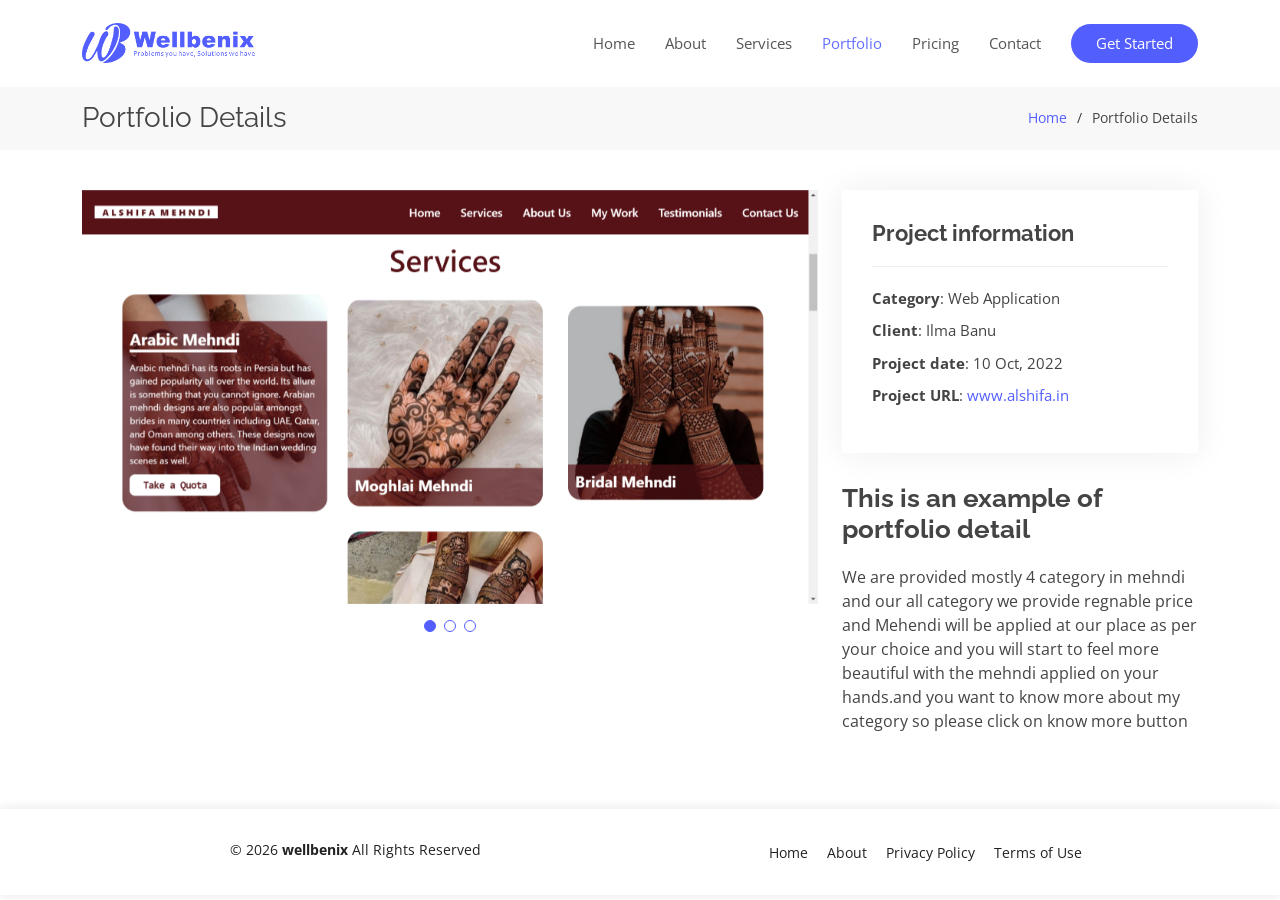
<file: alshifa-details.html>
<!DOCTYPE html>
<html lang="en">

<head>
  <meta charset="utf-8">
  <meta content="width=device-width, initial-scale=1.0" name="viewport">

  <title>Wellbenix custom web development & digital marketing agency</title>
  <meta content="" name="description">
  <meta content="" name="keywords">

  <!-- Favicons -->
  <link href="assets/img/favicon.jpg" rel="icon">
  <link href="assets/img/apple-touch-icon.png" rel="apple-touch-icon">

  <!-- Google Fonts -->
  <link href="https://fonts.googleapis.com/css?family=Open+Sans:300,300i,400,400i,600,600i,700,700i|Raleway:300,300i,400,400i,500,500i,600,600i,700,700i|Poppins:300,300i,400,400i,500,500i,600,600i,700,700i" rel="stylesheet">

  <!-- Vendor CSS Files -->
  <link href="assets/vendor/aos/aos.css" rel="stylesheet">
  <link href="assets/vendor/bootstrap/css/bootstrap.min.css" rel="stylesheet">
  <link href="assets/vendor/bootstrap-icons/bootstrap-icons.css" rel="stylesheet">
  <link href="assets/vendor/boxicons/css/boxicons.min.css" rel="stylesheet">
  <link href="assets/vendor/glightbox/css/glightbox.min.css" rel="stylesheet">
  <link href="assets/vendor/remixicon/remixicon.css" rel="stylesheet">
  <link href="assets/vendor/swiper/swiper-bundle.min.css" rel="stylesheet">

  <!-- Main CSS File -->
  <link href="assets/css/style.css" rel="stylesheet">

</head>

<body>

  <!-- ======= Header ======= -->
  <header id="header" class="fixed-top d-flex align-items-center">
    <div class="container d-flex align-items-center justify-content-between">

      <div class="logo">
        <a href="index.html"><img src="./assets/img/wellbenix-logo.png" alt="" class="img-fluid"></a>
      </div>

      <nav id="navbar" class="navbar">
        <ul>
          <li><a class="nav-link scrollto " href="index.html">Home</a></li>
          <li><a class="nav-link scrollto" href="index.html">About</a></li>
          <li><a class="nav-link scrollto" href="index.html">Services</a></li>
          <li><a class="nav-link scrollto active" href="index.html">Portfolio</a></li>
          <li><a class="nav-link scrollto" href="index.html">Pricing</a></li>
          <li><a class="nav-link scrollto" href="index.html">Contact</a></li>
          <li><a class="getstarted scrollto" href="index.html">Get Started</a></li>
        </ul>
        <i class="bi bi-list mobile-nav-toggle"></i>
      </nav><!-- .navbar -->

    </div>
  </header><!-- End Header -->

  <main id="main">

    <!-- ======= Breadcrumbs ======= -->
    <section id="breadcrumbs" class="breadcrumbs">
      <div class="container">

        <div class="d-flex justify-content-between align-items-center">
          <h2>Portfolio Details</h2>
          <ol>
            <li><a href="index.html">Home</a></li>
            <li>Portfolio Details</li>
          </ol>
        </div>

      </div>
    </section><!-- End Breadcrumbs -->

    <!-- ======= Portfolio Details Section ======= -->
    <section id="portfolio-details" class="portfolio-details">
      <div class="container">

        <div class="row gy-4">

          <div class="col-lg-8">
            <div class="portfolio-details-slider swiper">
              <div class="swiper-wrapper align-items-center">

                <div class="swiper-slide">
                  <img src="assets/img/portfolio/Screenshot (18).png" alt="">
                </div>

                <div class="swiper-slide">
                  <img src="assets/img/portfolio/Screenshot (21).png" alt="">
                </div>

                <div class="swiper-slide">
                  <img src="assets/img/portfolio/Screenshot (20).png" alt="">
                </div>

              </div>
              <div class="swiper-pagination"></div>
            </div>
          </div>

          <div class="col-lg-4">
            <div class="portfolio-info">
              <h3>Project information</h3>
              <ul>
                <li><strong>Category</strong>: Web Application</li>
                <li><strong>Client</strong>: Ilma Banu</li>
                <li><strong>Project date</strong>: 10 Oct, 2022</li>
                <li><strong>Project URL</strong>: <a href="https://zesty-mousse-c1d609.netlify.app/" target="_blank">www.alshifa.in</a></li>
              </ul>
            </div>
            <div class="portfolio-description">
              <h2>This is an example of portfolio detail</h2>
              <p>
                We are provided mostly 4 category in mehndi and our all category we provide regnable price and Mehendi will be applied at our place as per your choice and you will start to feel more beautiful with the mehndi applied on your hands.and you want to know more about my category so please click on know more button
              </p>
            </div>
          </div>

        </div>

      </div>
    </section><!-- End Portfolio Details Section -->

  </main><!-- End #main -->

  <!-- ======= Footer ======= -->
  <footer id="footer">
    <div class="container">
      <div class="row d-flex align-items-center">
        <div class="col-lg-6 text-lg-left text-center">
          <div class="copyright">
            &copy; 
            <script>
              var CurrentYear = new Date().getFullYear()
              document.write(CurrentYear)
            </script> 
            <strong>wellbenix</strong> All Rights Reserved
          </div>
          <div class="credits">
            <!-- All the links in the footer should remain intact. -->
            <!-- You can delete the links only if you purchased the pro version. -->
            <!-- Licensing information: https://bootstrapmade.com/license/ -->
            <!-- Purchase the pro version with working PHP/AJAX contact form: https://bootstrapmade.com/vesperr-free-bootstrap-template/ -->
            <!-- Designed by <a href="https://bootstrapmade.com/">BootstrapMade</a> -->
          </div>
        </div>
        <div class="col-lg-6">
          <nav class="footer-links text-lg-right text-center pt-2 pt-lg-0">
            <a href="#intro" class="scrollto">Home</a>
            <a href="#about" class="scrollto">About</a>
            <a href="#">Privacy Policy</a>
            <a href="#">Terms of Use</a>
          </nav>
        </div>
      </div>
    </div>
  </footer><!-- End Footer -->

  <a href="#" class="back-to-top d-flex align-items-center justify-content-center"><i class="bi bi-arrow-up-short"></i></a>

  <!-- Vendor JS Files -->
  <script src="assets/vendor/purecounter/purecounter_vanilla.js"></script>
  <script src="assets/vendor/aos/aos.js"></script>
  <script src="assets/vendor/bootstrap/js/bootstrap.bundle.min.js"></script>
  <script src="assets/vendor/glightbox/js/glightbox.min.js"></script>
  <script src="assets/vendor/isotope-layout/isotope.pkgd.min.js"></script>
  <script src="assets/vendor/swiper/swiper-bundle.min.js"></script>
  <script src="assets/vendor/php-email-form/validate.js"></script>

  <!-- Template Main JS File -->
  <script src="assets/js/main.js"></script>

</body>

</html>
</file>
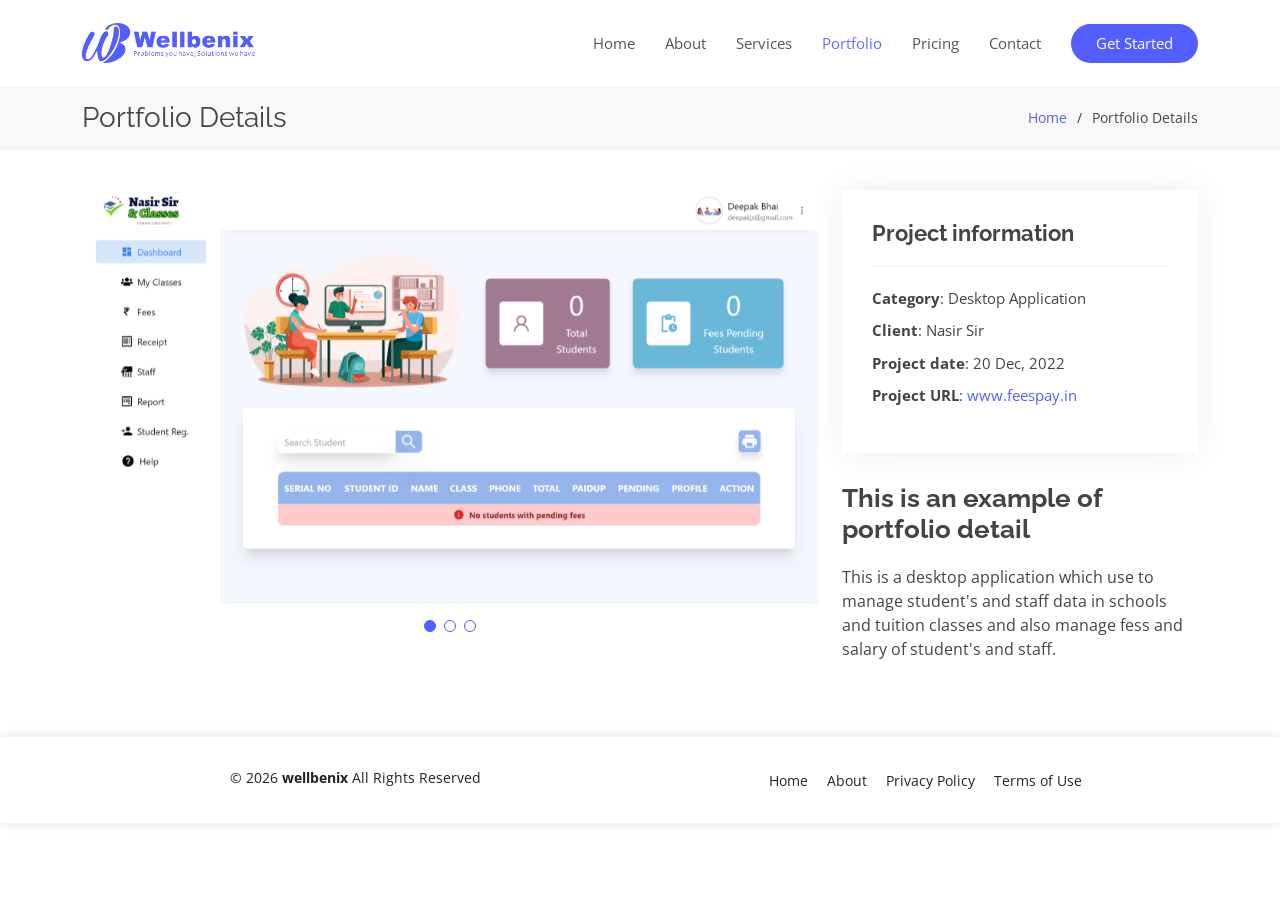
<file: feespay-details.html>
<!DOCTYPE html>
<html lang="en">

<head>
  <meta charset="utf-8">
  <meta content="width=device-width, initial-scale=1.0" name="viewport">

  <title>Wellbenix custom web development & digital marketing agency</title>
  <meta content="" name="description">
  <meta content="" name="keywords">

  <!-- Favicons -->
  <link href="assets/img/favicon.jpg" rel="icon">
  <link href="assets/img/apple-touch-icon.png" rel="apple-touch-icon">

  <!-- Google Fonts -->
  <link href="https://fonts.googleapis.com/css?family=Open+Sans:300,300i,400,400i,600,600i,700,700i|Raleway:300,300i,400,400i,500,500i,600,600i,700,700i|Poppins:300,300i,400,400i,500,500i,600,600i,700,700i" rel="stylesheet">

  <!-- Vendor CSS Files -->
  <link href="assets/vendor/aos/aos.css" rel="stylesheet">
  <link href="assets/vendor/bootstrap/css/bootstrap.min.css" rel="stylesheet">
  <link href="assets/vendor/bootstrap-icons/bootstrap-icons.css" rel="stylesheet">
  <link href="assets/vendor/boxicons/css/boxicons.min.css" rel="stylesheet">
  <link href="assets/vendor/glightbox/css/glightbox.min.css" rel="stylesheet">
  <link href="assets/vendor/remixicon/remixicon.css" rel="stylesheet">
  <link href="assets/vendor/swiper/swiper-bundle.min.css" rel="stylesheet">

  <!-- Main CSS File -->
  <link href="assets/css/style.css" rel="stylesheet">

</head>

<body>

  <!-- ======= Header ======= -->
  <header id="header" class="fixed-top d-flex align-items-center">
    <div class="container d-flex align-items-center justify-content-between">

      <div class="logo">
        <a href="index.html"><img src="./assets/img/wellbenix-logo.png" alt="" class="img-fluid"></a>
      </div>

      <nav id="navbar" class="navbar">
        <ul>
          <li><a class="nav-link scrollto " href="index.html">Home</a></li>
          <li><a class="nav-link scrollto" href="index.html">About</a></li>
          <li><a class="nav-link scrollto" href="index.html">Services</a></li>
          <li><a class="nav-link scrollto active" href="index.html">Portfolio</a></li>
          <li><a class="nav-link scrollto" href="index.html">Pricing</a></li>
          <li><a class="nav-link scrollto" href="index.html">Contact</a></li>
          <li><a class="getstarted scrollto" href="index.html">Get Started</a></li>
        </ul>
        <i class="bi bi-list mobile-nav-toggle"></i>
      </nav><!-- .navbar -->

    </div>
  </header><!-- End Header -->

  <main id="main">

    <!-- ======= Breadcrumbs ======= -->
    <section id="breadcrumbs" class="breadcrumbs">
      <div class="container">

        <div class="d-flex justify-content-between align-items-center">
          <h2>Portfolio Details</h2>
          <ol>
            <li><a href="index.html">Home</a></li>
            <li>Portfolio Details</li>
          </ol>
        </div>

      </div>
    </section><!-- End Breadcrumbs -->

    <!-- ======= Portfolio Details Section ======= -->
    <section id="portfolio-details" class="portfolio-details">
      <div class="container">

        <div class="row gy-4">

          <div class="col-lg-8">
            <div class="portfolio-details-slider swiper">
              <div class="swiper-wrapper align-items-center">

                <div class="swiper-slide">
                  <img src="assets/img/portfolio/Screenshot (27).png" alt="">
                </div>

                <div class="swiper-slide">
                  <img src="assets/img/portfolio/Screenshot (28).png" alt="">
                </div>

                <div class="swiper-slide">
                  <img src="assets/img/portfolio/Screenshot (31).png" alt="">
                </div>

              </div>
              <div class="swiper-pagination"></div>
            </div>
          </div>

          <div class="col-lg-4">
            <div class="portfolio-info">
              <h3>Project information</h3>
              <ul>
                <li><strong>Category</strong>: Desktop Application</li>
                <li><strong>Client</strong>: Nasir Sir</li>
                <li><strong>Project date</strong>: 20 Dec, 2022</li>
                <li><strong>Project URL</strong>: <a href="#" target="_blank">www.feespay.in</a></li>
              </ul>
            </div>
            <div class="portfolio-description">
              <h2>This is an example of portfolio detail</h2>
              <p>
                This is a desktop application which use to manage student's and staff data in schools and tuition classes and also manage fess and salary of student's and staff.  
              </p>
            </div>
          </div>

        </div>

      </div>
    </section><!-- End Portfolio Details Section -->

  </main><!-- End #main -->

  <!-- ======= Footer ======= -->
  <footer id="footer">
    <div class="container">
      <div class="row d-flex align-items-center">
        <div class="col-lg-6 text-lg-left text-center">
          <div class="copyright">
            &copy; 
            <script>
              var CurrentYear = new Date().getFullYear()
              document.write(CurrentYear)
            </script> 
            <strong>wellbenix</strong> All Rights Reserved
          </div>
          <div class="credits">
            <!-- All the links in the footer should remain intact. -->
            <!-- You can delete the links only if you purchased the pro version. -->
            <!-- Licensing information: https://bootstrapmade.com/license/ -->
            <!-- Purchase the pro version with working PHP/AJAX contact form: https://bootstrapmade.com/vesperr-free-bootstrap-template/ -->
            <!-- Designed by <a href="https://bootstrapmade.com/">BootstrapMade</a> -->
          </div>
        </div>
        <div class="col-lg-6">
          <nav class="footer-links text-lg-right text-center pt-2 pt-lg-0">
            <a href="#intro" class="scrollto">Home</a>
            <a href="#about" class="scrollto">About</a>
            <a href="#">Privacy Policy</a>
            <a href="#">Terms of Use</a>
          </nav>
        </div>
      </div>
    </div>
  </footer><!-- End Footer -->

  <a href="#" class="back-to-top d-flex align-items-center justify-content-center"><i class="bi bi-arrow-up-short"></i></a>

  <!-- Vendor JS Files -->
  <script src="assets/vendor/purecounter/purecounter_vanilla.js"></script>
  <script src="assets/vendor/aos/aos.js"></script>
  <script src="assets/vendor/bootstrap/js/bootstrap.bundle.min.js"></script>
  <script src="assets/vendor/glightbox/js/glightbox.min.js"></script>
  <script src="assets/vendor/isotope-layout/isotope.pkgd.min.js"></script>
  <script src="assets/vendor/swiper/swiper-bundle.min.js"></script>
  <script src="assets/vendor/php-email-form/validate.js"></script>

  <!-- Template Main JS File -->
  <script src="assets/js/main.js"></script>

</body>

</html>
</file>
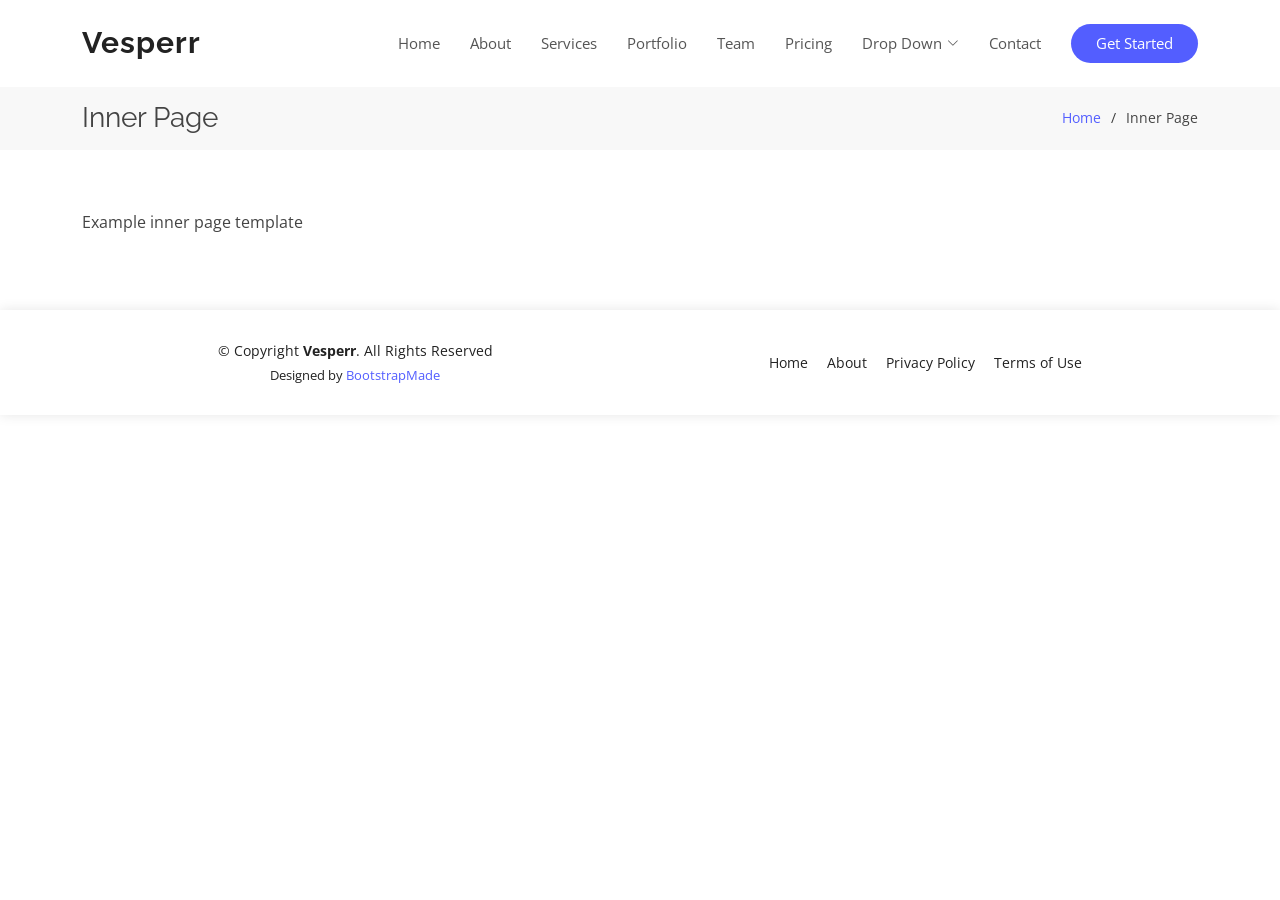
<file: inner-page.html>
<!DOCTYPE html>
<html lang="en">

<head>
  <meta charset="utf-8">
  <meta content="width=device-width, initial-scale=1.0" name="viewport">

  <title>Inner Page - Vesperr Bootstrap Template</title>
  <meta content="" name="description">
  <meta content="" name="keywords">

  <!-- Favicons -->
  <link href="assets/img/favicon.png" rel="icon">
  <link href="assets/img/apple-touch-icon.png" rel="apple-touch-icon">

  <!-- Google Fonts -->
  <link href="https://fonts.googleapis.com/css?family=Open+Sans:300,300i,400,400i,600,600i,700,700i|Raleway:300,300i,400,400i,500,500i,600,600i,700,700i|Poppins:300,300i,400,400i,500,500i,600,600i,700,700i" rel="stylesheet">

  <!-- Vendor CSS Files -->
  <link href="assets/vendor/aos/aos.css" rel="stylesheet">
  <link href="assets/vendor/bootstrap/css/bootstrap.min.css" rel="stylesheet">
  <link href="assets/vendor/bootstrap-icons/bootstrap-icons.css" rel="stylesheet">
  <link href="assets/vendor/boxicons/css/boxicons.min.css" rel="stylesheet">
  <link href="assets/vendor/glightbox/css/glightbox.min.css" rel="stylesheet">
  <link href="assets/vendor/remixicon/remixicon.css" rel="stylesheet">
  <link href="assets/vendor/swiper/swiper-bundle.min.css" rel="stylesheet">

  <!-- Template Main CSS File -->
  <link href="assets/css/style.css" rel="stylesheet">

  <!-- =======================================================
  * Template Name: Vesperr - v4.10.0
  * Template URL: https://bootstrapmade.com/vesperr-free-bootstrap-template/
  * Author: BootstrapMade.com
  * License: https://bootstrapmade.com/license/
  ======================================================== -->
</head>

<body>

  <!-- ======= Header ======= -->
  <header id="header" class="fixed-top d-flex align-items-center">
    <div class="container d-flex align-items-center justify-content-between">

      <div class="logo">
        <h1><a href="index.html">Vesperr</a></h1>
        <!-- Uncomment below if you prefer to use an image logo -->
        <!-- <a href="index.html"><img src="assets/img/logo.png" alt="" class="img-fluid"></a>-->
      </div>

      <nav id="navbar" class="navbar">
        <ul>
          <li><a class="nav-link scrollto " href="#hero">Home</a></li>
          <li><a class="nav-link scrollto" href="#about">About</a></li>
          <li><a class="nav-link scrollto" href="#services">Services</a></li>
          <li><a class="nav-link scrollto " href="#portfolio">Portfolio</a></li>
          <li><a class="nav-link scrollto" href="#team">Team</a></li>
          <li><a class="nav-link scrollto" href="#pricing">Pricing</a></li>
          <li class="dropdown"><a href="#"><span>Drop Down</span> <i class="bi bi-chevron-down"></i></a>
            <ul>
              <li><a href="#">Drop Down 1</a></li>
              <li class="dropdown"><a href="#"><span>Deep Drop Down</span> <i class="bi bi-chevron-right"></i></a>
                <ul>
                  <li><a href="#">Deep Drop Down 1</a></li>
                  <li><a href="#">Deep Drop Down 2</a></li>
                  <li><a href="#">Deep Drop Down 3</a></li>
                  <li><a href="#">Deep Drop Down 4</a></li>
                  <li><a href="#">Deep Drop Down 5</a></li>
                </ul>
              </li>
              <li><a href="#">Drop Down 2</a></li>
              <li><a href="#">Drop Down 3</a></li>
              <li><a href="#">Drop Down 4</a></li>
            </ul>
          </li>
          <li><a class="nav-link scrollto" href="#contact">Contact</a></li>
          <li><a class="getstarted scrollto" href="#about">Get Started</a></li>
        </ul>
        <i class="bi bi-list mobile-nav-toggle"></i>
      </nav><!-- .navbar -->

    </div>
  </header><!-- End Header -->

  <main id="main">

    <!-- ======= Breadcrumbs Section ======= -->
    <section class="breadcrumbs">
      <div class="container">

        <div class="d-flex justify-content-between align-items-center">
          <h2>Inner Page</h2>
          <ol>
            <li><a href="index.html">Home</a></li>
            <li>Inner Page</li>
          </ol>
        </div>

      </div>
    </section><!-- End Breadcrumbs Section -->

    <section class="inner-page">
      <div class="container">
        <p>
          Example inner page template
        </p>
      </div>
    </section>

  </main><!-- End #main -->

  <!-- ======= Footer ======= -->
  <footer id="footer">
    <div class="container">
      <div class="row d-flex align-items-center">
        <div class="col-lg-6 text-lg-left text-center">
          <div class="copyright">
            &copy; Copyright <strong>Vesperr</strong>. All Rights Reserved
          </div>
          <div class="credits">
            <!-- All the links in the footer should remain intact. -->
            <!-- You can delete the links only if you purchased the pro version. -->
            <!-- Licensing information: https://bootstrapmade.com/license/ -->
            <!-- Purchase the pro version with working PHP/AJAX contact form: https://bootstrapmade.com/vesperr-free-bootstrap-template/ -->
            Designed by <a href="https://bootstrapmade.com/">BootstrapMade</a>
          </div>
        </div>
        <div class="col-lg-6">
          <nav class="footer-links text-lg-right text-center pt-2 pt-lg-0">
            <a href="#intro" class="scrollto">Home</a>
            <a href="#about" class="scrollto">About</a>
            <a href="#">Privacy Policy</a>
            <a href="#">Terms of Use</a>
          </nav>
        </div>
      </div>
    </div>
  </footer><!-- End Footer -->

  <a href="#" class="back-to-top d-flex align-items-center justify-content-center"><i class="bi bi-arrow-up-short"></i></a>

  <!-- Vendor JS Files -->
  <script src="assets/vendor/purecounter/purecounter_vanilla.js"></script>
  <script src="assets/vendor/aos/aos.js"></script>
  <script src="assets/vendor/bootstrap/js/bootstrap.bundle.min.js"></script>
  <script src="assets/vendor/glightbox/js/glightbox.min.js"></script>
  <script src="assets/vendor/isotope-layout/isotope.pkgd.min.js"></script>
  <script src="assets/vendor/swiper/swiper-bundle.min.js"></script>
  <script src="assets/vendor/php-email-form/validate.js"></script>

  <!-- Template Main JS File -->
  <script src="assets/js/main.js"></script>

</body>

</html>
</file>
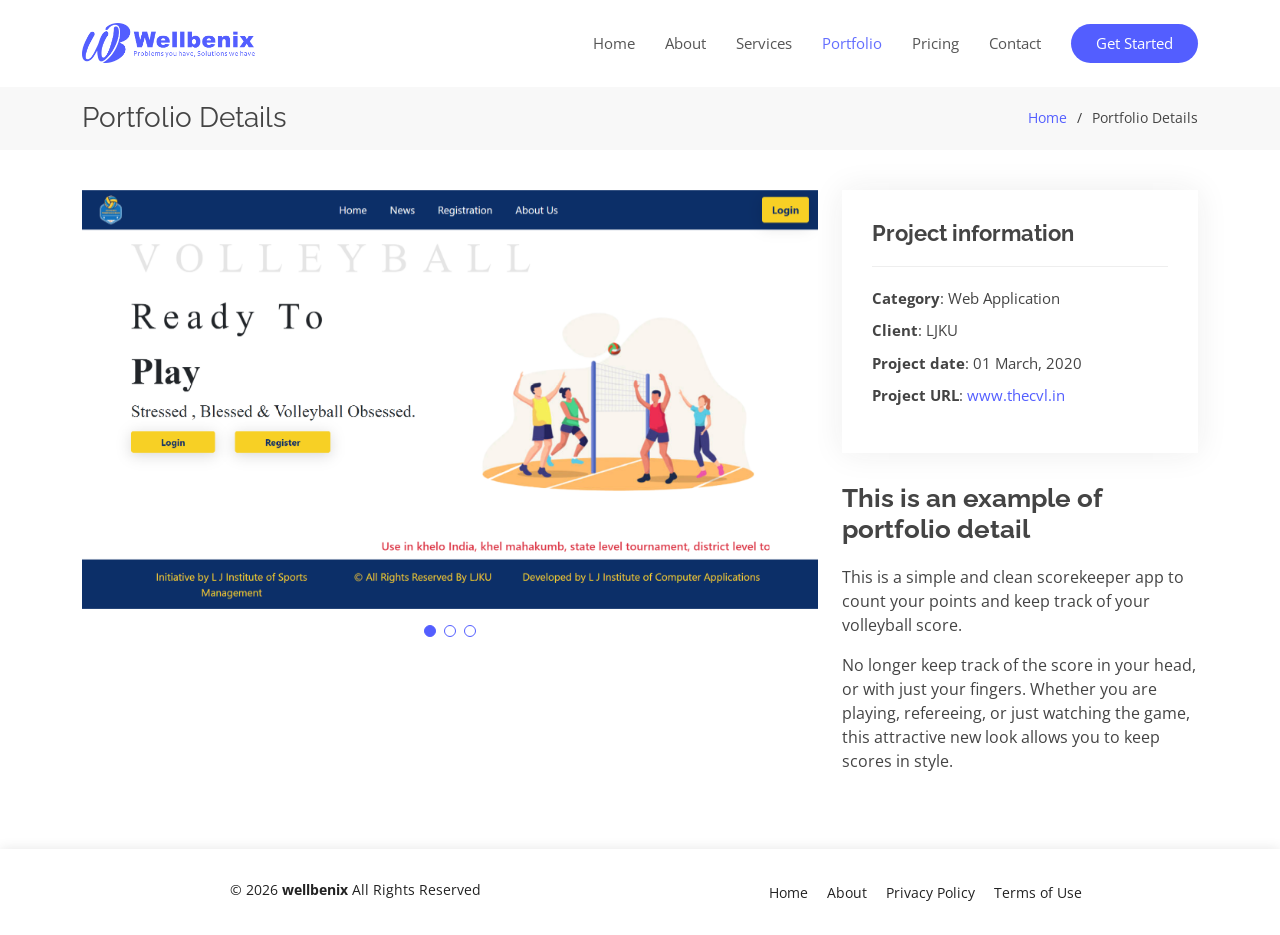
<file: thecvl-details.html>
<!DOCTYPE html>
<html lang="en">

<head>
  <meta charset="utf-8">
  <meta content="width=device-width, initial-scale=1.0" name="viewport">

  <title>Wellbenix custom web development & digital marketing agency</title>
  <meta content="" name="description">
  <meta content="" name="keywords">

  <!-- Favicons -->
  <link href="assets/img/favicon.jpg" rel="icon">
  <link href="assets/img/apple-touch-icon.png" rel="apple-touch-icon">

  <!-- Google Fonts -->
  <link href="https://fonts.googleapis.com/css?family=Open+Sans:300,300i,400,400i,600,600i,700,700i|Raleway:300,300i,400,400i,500,500i,600,600i,700,700i|Poppins:300,300i,400,400i,500,500i,600,600i,700,700i" rel="stylesheet">

  <!-- Vendor CSS Files -->
  <link href="assets/vendor/aos/aos.css" rel="stylesheet">
  <link href="assets/vendor/bootstrap/css/bootstrap.min.css" rel="stylesheet">
  <link href="assets/vendor/bootstrap-icons/bootstrap-icons.css" rel="stylesheet">
  <link href="assets/vendor/boxicons/css/boxicons.min.css" rel="stylesheet">
  <link href="assets/vendor/glightbox/css/glightbox.min.css" rel="stylesheet">
  <link href="assets/vendor/remixicon/remixicon.css" rel="stylesheet">
  <link href="assets/vendor/swiper/swiper-bundle.min.css" rel="stylesheet">

  <!-- Main CSS File -->
  <link href="assets/css/style.css" rel="stylesheet">

</head>

<body>

  <!-- ======= Header ======= -->
  <header id="header" class="fixed-top d-flex align-items-center">
    <div class="container d-flex align-items-center justify-content-between">

      <div class="logo">
        <a href="index.html"><img src="./assets/img/wellbenix-logo.png" alt="" class="img-fluid"></a>
      </div>

      <nav id="navbar" class="navbar">
        <ul>
          <li><a class="nav-link scrollto " href="index.html">Home</a></li>
          <li><a class="nav-link scrollto" href="index.html">About</a></li>
          <li><a class="nav-link scrollto" href="index.html">Services</a></li>
          <li><a class="nav-link scrollto active" href="index.html">Portfolio</a></li>
          <li><a class="nav-link scrollto" href="index.html">Pricing</a></li>
          <li><a class="nav-link scrollto" href="index.html">Contact</a></li>
          <li><a class="getstarted scrollto" href="index.html">Get Started</a></li>
        </ul>
        <i class="bi bi-list mobile-nav-toggle"></i>
      </nav><!-- .navbar -->

    </div>
  </header><!-- End Header -->

  <main id="main">

    <!-- ======= Breadcrumbs ======= -->
    <section id="breadcrumbs" class="breadcrumbs">
      <div class="container">

        <div class="d-flex justify-content-between align-items-center">
          <h2>Portfolio Details</h2>
          <ol>
            <li><a href="index.html">Home</a></li>
            <li>Portfolio Details</li>
          </ol>
        </div>

      </div>
    </section><!-- End Breadcrumbs -->

    <!-- ======= Portfolio Details Section ======= -->
    <section id="portfolio-details" class="portfolio-details">
      <div class="container">

        <div class="row gy-4">

          <div class="col-lg-8">
            <div class="portfolio-details-slider swiper">
              <div class="swiper-wrapper align-items-center">

                <div class="swiper-slide">
                  <img src="assets/img/portfolio/thecvl-in (1).png" alt="">
                </div>

                <div class="swiper-slide">
                  <img src="assets/img/portfolio/visit (1).png" alt="">
                </div>

                <div class="swiper-slide">
                  <img src="assets/img/portfolio/thecvl-in-playerRanking (1).png" alt="">
                </div>

              </div>
              <div class="swiper-pagination"></div>
            </div>
          </div>

          <div class="col-lg-4">
            <div class="portfolio-info">
              <h3>Project information</h3>
              <ul>
                <li><strong>Category</strong>: Web Application</li>
                <li><strong>Client</strong>: LJKU</li>
                <li><strong>Project date</strong>: 01 March, 2020</li>
                <li><strong>Project URL</strong>: <a href="https://www.thecvl.in/" target="_blank">www.thecvl.in</a></li>
              </ul>
            </div>
            <div class="portfolio-description">
              <h2>This is an example of portfolio detail</h2>
              <p>
                This is a simple and clean scorekeeper app to count your points and keep track of your volleyball score.
              </p>
              <p>
                No longer keep track of the score in your head, or with just your fingers. Whether you are playing, refereeing, or just watching the game, this attractive new look allows you to keep scores in style.
              </p>
            </div>
          </div>

        </div>

      </div>
    </section><!-- End Portfolio Details Section -->

  </main><!-- End #main -->

  <!-- ======= Footer ======= -->
  <footer id="footer">
    <div class="container">
      <div class="row d-flex align-items-center">
        <div class="col-lg-6 text-lg-left text-center">
          <div class="copyright">
            &copy; 
            <script>
              var CurrentYear = new Date().getFullYear()
              document.write(CurrentYear)
            </script> 
            <strong>wellbenix</strong> All Rights Reserved
          </div>
          <div class="credits">
            <!-- All the links in the footer should remain intact. -->
            <!-- You can delete the links only if you purchased the pro version. -->
            <!-- Licensing information: https://bootstrapmade.com/license/ -->
            <!-- Purchase the pro version with working PHP/AJAX contact form: https://bootstrapmade.com/vesperr-free-bootstrap-template/ -->
            <!-- Designed by <a href="https://bootstrapmade.com/">BootstrapMade</a> -->
          </div>
        </div>
        <div class="col-lg-6">
          <nav class="footer-links text-lg-right text-center pt-2 pt-lg-0">
            <a href="#intro" class="scrollto">Home</a>
            <a href="#about" class="scrollto">About</a>
            <a href="#">Privacy Policy</a>
            <a href="#">Terms of Use</a>
          </nav>
        </div>
      </div>
    </div>
  </footer><!-- End Footer -->

  <a href="#" class="back-to-top d-flex align-items-center justify-content-center"><i class="bi bi-arrow-up-short"></i></a>

  <!-- Vendor JS Files -->
  <script src="assets/vendor/purecounter/purecounter_vanilla.js"></script>
  <script src="assets/vendor/aos/aos.js"></script>
  <script src="assets/vendor/bootstrap/js/bootstrap.bundle.min.js"></script>
  <script src="assets/vendor/glightbox/js/glightbox.min.js"></script>
  <script src="assets/vendor/isotope-layout/isotope.pkgd.min.js"></script>
  <script src="assets/vendor/swiper/swiper-bundle.min.js"></script>
  <script src="assets/vendor/php-email-form/validate.js"></script>

  <!-- Template Main JS File -->
  <script src="assets/js/main.js"></script>

</body>

</html>
</file>
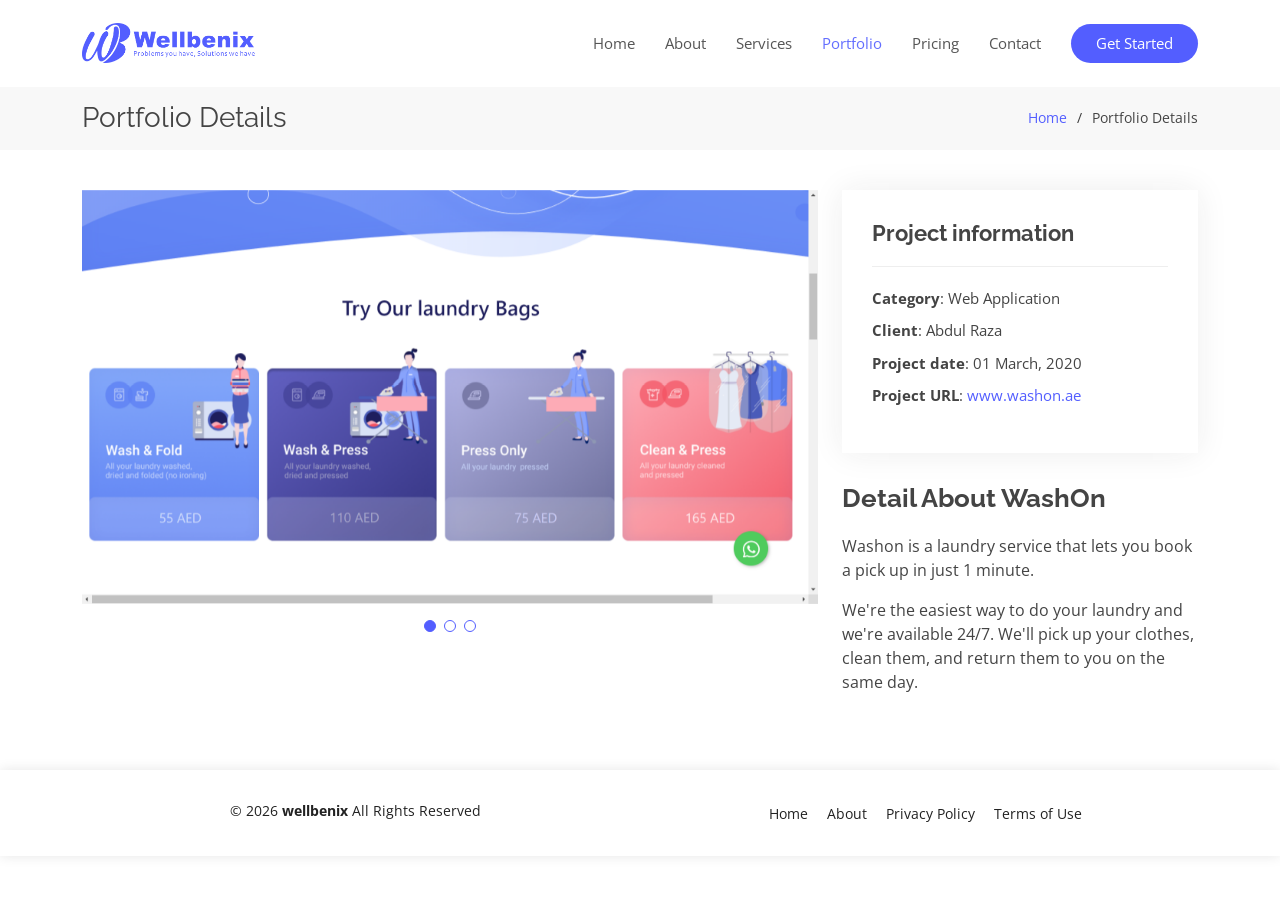
<file: washon-details.html>
<!DOCTYPE html>
<html lang="en">

<head>
  <meta charset="utf-8">
  <meta content="width=device-width, initial-scale=1.0" name="viewport">

  <title>Wellbenix custom web development & digital marketing agency</title>
  <meta content="" name="description">
  <meta content="" name="keywords">

  <!-- Favicons -->
  <link href="assets/img/favicon.jpg" rel="icon">
  <link href="assets/img/apple-touch-icon.png" rel="apple-touch-icon">

  <!-- Google Fonts -->
  <link href="https://fonts.googleapis.com/css?family=Open+Sans:300,300i,400,400i,600,600i,700,700i|Raleway:300,300i,400,400i,500,500i,600,600i,700,700i|Poppins:300,300i,400,400i,500,500i,600,600i,700,700i" rel="stylesheet">

  <!-- Vendor CSS Files -->
  <link href="assets/vendor/aos/aos.css" rel="stylesheet">
  <link href="assets/vendor/bootstrap/css/bootstrap.min.css" rel="stylesheet">
  <link href="assets/vendor/bootstrap-icons/bootstrap-icons.css" rel="stylesheet">
  <link href="assets/vendor/boxicons/css/boxicons.min.css" rel="stylesheet">
  <link href="assets/vendor/glightbox/css/glightbox.min.css" rel="stylesheet">
  <link href="assets/vendor/remixicon/remixicon.css" rel="stylesheet">
  <link href="assets/vendor/swiper/swiper-bundle.min.css" rel="stylesheet">

  <!-- Main CSS File -->
  <link href="assets/css/style.css" rel="stylesheet">

</head>

<body>

  <!-- ======= Header ======= -->
  <header id="header" class="fixed-top d-flex align-items-center">
    <div class="container d-flex align-items-center justify-content-between">

      <div class="logo">
        <a href="index.html"><img src="./assets/img/wellbenix-logo.png" alt="" class="img-fluid"></a>
      </div>

      <nav id="navbar" class="navbar">
        <ul>
          <li><a class="nav-link scrollto " href="index.html">Home</a></li>
          <li><a class="nav-link scrollto" href="index.html">About</a></li>
          <li><a class="nav-link scrollto" href="index.html">Services</a></li>
          <li><a class="nav-link scrollto active" href="index.html">Portfolio</a></li>
          <li><a class="nav-link scrollto" href="index.html">Pricing</a></li>
          <li><a class="nav-link scrollto" href="index.html">Contact</a></li>
          <li><a class="getstarted scrollto" href="index.html">Get Started</a></li>
        </ul>
        <i class="bi bi-list mobile-nav-toggle"></i>
      </nav><!-- .navbar -->

    </div>
  </header><!-- End Header -->

  <main id="main">

    <!-- ======= Breadcrumbs ======= -->
    <section id="breadcrumbs" class="breadcrumbs">
      <div class="container">

        <div class="d-flex justify-content-between align-items-center">
          <h2>Portfolio Details</h2>
          <ol>
            <li><a href="index.html">Home</a></li>
            <li>Portfolio Details</li>
          </ol>
        </div>

      </div>
    </section><!-- End Breadcrumbs -->

    <!-- ======= Portfolio Details Section ======= -->
    <section id="portfolio-details" class="portfolio-details">
      <div class="container">

        <div class="row gy-4">

          <div class="col-lg-8">
            <div class="portfolio-details-slider swiper">
              <div class="swiper-wrapper align-items-center">

                <div class="swiper-slide">
                  <img src="assets/img/portfolio/Screenshot (14).png" alt="">
                </div>

                <div class="swiper-slide">
                  <img src="assets/img/portfolio/Screenshot (16).png" alt="">
                </div>

                <div class="swiper-slide">
                  <img src="assets/img/portfolio/Screenshot (15).png" alt="">
                </div>

              </div>
              <div class="swiper-pagination"></div>
            </div>
          </div>

          <div class="col-lg-4">
            <div class="portfolio-info">
              <h3>Project information</h3>
              <ul>
                <li><strong>Category</strong>: Web Application</li>
                <li><strong>Client</strong>: Abdul Raza</li>
                <li><strong>Project date</strong>: 01 March, 2020</li>
                <li><strong>Project URL</strong>: <a href="https://www.washon.ae/" target="_blank">www.washon.ae</a></li>
              </ul>
            </div>
            <div class="portfolio-description">
              <h2>Detail About WashOn</h2>
              <p>
                Washon is a laundry service that lets you book a pick up in just 1 minute.
              </p>
              <p>
                We're the easiest way to do your laundry and
                we're available 24/7. We'll pick up your clothes, clean them, and return them to you on the same day.
              </p>
            </div>
          </div>

        </div>

      </div>
    </section><!-- End Portfolio Details Section -->

  </main><!-- End #main -->

  <!-- ======= Footer ======= -->
  <footer id="footer">
    <div class="container">
      <div class="row d-flex align-items-center">
        <div class="col-lg-6 text-lg-left text-center">
          <div class="copyright">
            &copy; 
            <script>
              var CurrentYear = new Date().getFullYear()
              document.write(CurrentYear)
            </script> 
            <strong>wellbenix</strong> All Rights Reserved
          </div>
          <div class="credits">
            <!-- All the links in the footer should remain intact. -->
            <!-- You can delete the links only if you purchased the pro version. -->
            <!-- Licensing information: https://bootstrapmade.com/license/ -->
            <!-- Purchase the pro version with working PHP/AJAX contact form: https://bootstrapmade.com/vesperr-free-bootstrap-template/ -->
            <!-- Designed by <a href="https://bootstrapmade.com/">BootstrapMade</a> -->
          </div>
        </div>
        <div class="col-lg-6">
          <nav class="footer-links text-lg-right text-center pt-2 pt-lg-0">
            <a href="#intro" class="scrollto">Home</a>
            <a href="#about" class="scrollto">About</a>
            <a href="#">Privacy Policy</a>
            <a href="#">Terms of Use</a>
          </nav>
        </div>
      </div>
    </div>
  </footer><!-- End Footer -->

  <a href="#" class="back-to-top d-flex align-items-center justify-content-center"><i class="bi bi-arrow-up-short"></i></a>

  <!-- Vendor JS Files -->
  <script src="assets/vendor/purecounter/purecounter_vanilla.js"></script>
  <script src="assets/vendor/aos/aos.js"></script>
  <script src="assets/vendor/bootstrap/js/bootstrap.bundle.min.js"></script>
  <script src="assets/vendor/glightbox/js/glightbox.min.js"></script>
  <script src="assets/vendor/isotope-layout/isotope.pkgd.min.js"></script>
  <script src="assets/vendor/swiper/swiper-bundle.min.js"></script>
  <script src="assets/vendor/php-email-form/validate.js"></script>

  <!-- Template Main JS File -->
  <script src="assets/js/main.js"></script>

</body>

</html>
</file>
<file: assets/css/style.css>
/**
* Template Name: Vesperr - v4.10.0
* Template URL: https://bootstrapmade.com/vesperr-free-bootstrap-template/
* Author: BootstrapMade.com
* License: https://bootstrapmade.com/license/
*/

/* #535eff */
/*--------------------------------------------------------------
# General
--------------------------------------------------------------*/
body {
  font-family: "Open Sans", sans-serif;
  color: #444444;
}

a {
  color: #535eff;
  text-decoration: none;
}

a:hover {
  color: #636eff;
  text-decoration: none;
}

h1,
h2,
h3,
h4,
h5,
h6 {
  font-family: "Raleway", sans-serif;
}

/*--------------------------------------------------------------
# Back to top button
--------------------------------------------------------------*/
.back-to-top {
  position: fixed;
  visibility: hidden;
  opacity: 0;
  right: 15px;
  bottom: 15px;
  z-index: 996;
  background: #535eff;
  width: 40px;
  height: 40px;
  border-radius: 4px;
  transition: all 0.4s;
}

.back-to-top i {
  font-size: 28px;
  color: #fff;
  line-height: 0;
}

.back-to-top:hover {
  background: #636eff;
  color: #fff;
}

.back-to-top.active {
  visibility: visible;
  opacity: 1;
}

/*--------------------------------------------------------------
# Disable AOS delay on mobile
--------------------------------------------------------------*/
@media screen and (max-width: 768px) {
  [data-aos-delay] {
    transition-delay: 0 !important;
  }
}

/*--------------------------------------------------------------
# Header
--------------------------------------------------------------*/
#header {
  z-index: 997;
  transition: all 0.5s;
  padding: 22px 0;
  background: #fff;
}

#header.header-scrolled {
  box-shadow: 0px 2px 15px rgba(0, 0, 0, 0.1);
  padding: 12px 0;
}

#header .logo h1 {
  font-size: 30px;
  margin: 0;
  padding: 0;
  line-height: 1;
  font-weight: 700;
  letter-spacing: 1px;
}

#header .logo h1 a,
#header .logo h1 a:hover {
  color: #222222;
  text-decoration: none;
}

#header .logo img {
  padding: 0;
  margin: 0;
  max-height: 40px;
}

/*--------------------------------------------------------------
# Navigation Menu
--------------------------------------------------------------*/
/**
* Desktop Navigation 
*/
.navbar {
  padding: 0;
}

.navbar ul {
  margin: 0;
  padding: 0;
  display: flex;
  list-style: none;
  align-items: center;
}

.navbar li {
  position: relative;
}

.navbar a,
.navbar a:focus {
  display: flex;
  align-items: center;
  justify-content: space-between;
  padding: 10px 0 10px 30px;
  font-size: 15px;
  font-weight: 400;
  color: #555555;
  white-space: nowrap;
  transition: 0.3s;
}

.navbar a i,
.navbar a:focus i {
  font-size: 12px;
  line-height: 0;
  margin-left: 5px;
}

.navbar a:hover,
.navbar .active,
.navbar .active:focus,
.navbar li:hover>a {
  color: #636eff;
}

.navbar .getstarted,
.navbar .getstarted:focus {
  background: #535eff;
  padding: 8px 25px;
  margin-left: 30px;
  border-radius: 50px;
  color: #fff;
}

.navbar .getstarted:hover,
.navbar .getstarted:focus:hover {
  color: #fff;
  background: #636eff;
}

.navbar .dropdown ul {
  display: block;
  position: absolute;
  left: 30px;
  top: calc(100% + 30px);
  margin: 0;
  padding: 10px 0;
  z-index: 99;
  opacity: 0;
  visibility: hidden;
  background: #fff;
  box-shadow: 0px 0px 30px rgba(127, 137, 161, 0.25);
  transition: 0.3s;
  border-radius: 4px;
}

.navbar .dropdown ul li {
  min-width: 200px;
}

.navbar .dropdown ul a {
  padding: 10px 20px;
  font-size: 14px;
}

.navbar .dropdown ul a i {
  font-size: 12px;
}

.navbar .dropdown ul a:hover,
.navbar .dropdown ul .active:hover,
.navbar .dropdown ul li:hover>a {
  color: #636eff;
}

.navbar .dropdown:hover>ul {
  opacity: 1;
  top: 100%;
  visibility: visible;
}

.navbar .dropdown .dropdown ul {
  top: 0;
  left: calc(100% - 30px);
  visibility: hidden;
}

.navbar .dropdown .dropdown:hover>ul {
  opacity: 1;
  top: 0;
  left: 100%;
  visibility: visible;
}

@media (max-width: 1366px) {
  .navbar .dropdown .dropdown ul {
    left: -90%;
  }

  .navbar .dropdown .dropdown:hover>ul {
    left: -100%;
  }
}

/**
* Mobile Navigation 
*/
.mobile-nav-toggle {
  color: #222222;
  font-size: 28px;
  cursor: pointer;
  display: none;
  line-height: 0;
  transition: 0.5s;
}

.mobile-nav-toggle.bi-x {
  color: #fff;
}

@media (max-width: 991px) {
  .mobile-nav-toggle {
    display: block;
  }

  .navbar ul {
    display: none;
  }
}

.navbar-mobile {
  position: fixed;
  overflow: hidden;
  top: 0;
  right: 0;
  left: 0;
  bottom: 0;
  background: rgba(9, 9, 9, 0.9);
  transition: 0.3s;
  z-index: 999;
}

.navbar-mobile .mobile-nav-toggle {
  position: absolute;
  top: 15px;
  right: 15px;
}

.navbar-mobile ul {
  display: block;
  position: absolute;
  top: 55px;
  right: 15px;
  bottom: 15px;
  left: 15px;
  padding: 10px 0;
  border-radius: 8px;
  background-color: #fff;
  overflow-y: auto;
  transition: 0.3s;
}

.navbar-mobile a,
.navbar-mobile a:focus {
  padding: 10px 20px;
  font-size: 15px;
  color: #222222;
}

.navbar-mobile a:hover,
.navbar-mobile .active,
.navbar-mobile li:hover>a {
  color: #636eff;
}

.navbar-mobile .getstarted,
.navbar-mobile .getstarted:focus {
  margin: 15px;
}

.navbar-mobile .dropdown ul {
  position: static;
  display: none;
  margin: 10px 20px;
  padding: 10px 0;
  z-index: 99;
  opacity: 1;
  visibility: visible;
  background: #fff;
  box-shadow: 0px 0px 30px rgba(127, 137, 161, 0.25);
}

.navbar-mobile .dropdown ul li {
  min-width: 200px;
}

.navbar-mobile .dropdown ul a {
  padding: 10px 20px;
}

.navbar-mobile .dropdown ul a i {
  font-size: 12px;
}

.navbar-mobile .dropdown ul a:hover,
.navbar-mobile .dropdown ul .active:hover,
.navbar-mobile .dropdown ul li:hover>a {
  color: #636eff;
}

.navbar-mobile .dropdown>.dropdown-active {
  display: block;
}

/*--------------------------------------------------------------
# Hero Section
--------------------------------------------------------------*/
#hero {
  width: 100%;
  height: 70vh;
  margin-top: 70px;
}

#hero h1 {
  margin: 0 0 10px 0;
  font-size: 48px;
  font-weight: 700;
  line-height: 56px;
  color: black;
}

#hero h2 {
  color: #484848;
  margin-bottom: 50px;
  font-size: 24px;
}

#hero .btn-get-started {
  font-family: "Raleway", sans-serif;
  font-weight: 500;
  font-size: 16px;
  letter-spacing: 1px;
  display: inline-block;
  padding: 10px 30px;
  border-radius: 50px;
  transition: 0.5s;
  color: #535eff;
  border: 2px solid #535eff;
}

#hero .btn-get-started:hover {
  background: #636eff;
  color: #fff;
}

#hero .animated {
  animation: up-down 2s ease-in-out infinite alternate-reverse both;
}

@media (min-width: 1024px) {
  #hero {
    background-attachment: fixed;
  }
}

@media (max-width: 991px) {
  #hero {
    height: 100vh;
  }

  #hero .animated {
    -webkit-animation: none;
    animation: none;
  }

  #hero .hero-img {
    text-align: center;
  }

  #hero .hero-img img {
    width: 50%;
  }
}

@media (max-width: 768px) {
  #hero {
    margin-top: 20px;
  }

  #hero h1 {
    font-size: 28px;
    line-height: 36px;
  }

  #hero h2 {
    font-size: 18px;
    line-height: 24px;
    margin-bottom: 30px;
  }

  #hero .hero-img img {
    width: 70%;
  }
}

@media (max-width: 575px) {
  #hero .hero-img img {
    width: 80%;
  }
}

@-webkit-keyframes up-down {
  0% {
    transform: translateY(10px);
  }

  100% {
    transform: translateY(-10px);
  }
}

@keyframes up-down {
  0% {
    transform: translateY(10px);
  }

  100% {
    transform: translateY(-10px);
  }
}

/*--------------------------------------------------------------
# Sections General
--------------------------------------------------------------*/
section {
  padding: 60px 0;
  overflow: hidden;
}

.section-bg {
  background-color: #f7fbfe;
}

.section-title {
  text-align: center;
  padding-bottom: 30px;
}

.section-title h2 {
  font-size: 32px;
  font-weight: bold;
  text-transform: uppercase;
  position: relative;
  color: #222222;
}

.section-title h2::before,
.section-title h2::after {
  content: "";
  width: 50px;
  height: 2px;
  background: #535eff;
  display: inline-block;
}

.section-title h2::before {
  margin: 0 15px 10px 0;
}

.section-title h2::after {
  margin: 0 0 10px 15px;
}

.section-title p {
  margin: 15px 0 0 0;
}

/*--------------------------------------------------------------
# Clients
--------------------------------------------------------------*/
.clients {
  background: #f3f9fd;
  padding: 10px 0;
  text-align: center;
}

.clients .col-lg-2 {
  display: flex;
  align-items: center;
  justify-content: center;
}

.clients img {
  width: 50%;
  filter: grayscale(100);
  transition: all 0.4s ease-in-out;
  display: inline-block;
  padding: 10px 0;
}

.clients img:hover {
  filter: none;
  transform: scale(1.1);
}

@media (max-width: 768px) {
  .clients img {
    width: 40%;
  }
}

@media (max-width: 575px) {
  .clients img {
    width: 30%;
  }
}

/*--------------------------------------------------------------
# About Us
--------------------------------------------------------------*/
.about .content h3 {
  font-weight: 600;
  font-size: 26px;
}

.about .content ul {
  list-style: none;
  padding: 0;
}

.about .content ul li {
  padding-left: 28px;
  position: relative;
}

.about .content ul li+li {
  margin-top: 10px;
}

.about .content ul i {
  position: absolute;
  left: 0;
  top: 2px;
  font-size: 20px;
  color: #535eff;
  line-height: 1;
}

.about .content p:last-child {
  margin-bottom: 0;
}

.about .content .btn-learn-more {
  font-family: "Raleway", sans-serif;
  font-weight: 600;
  font-size: 14px;
  letter-spacing: 1px;
  display: inline-block;
  padding: 12px 32px;
  border-radius: 50px;
  transition: 0.3s;
  line-height: 1;
  color: #535eff;
  -webkit-animation-delay: 0.8s;
  animation-delay: 0.8s;
  margin-top: 6px;
  border: 2px solid #535eff;
}

.about .content .btn-learn-more:hover {
  background: #636eff;
  color: #fff;
  text-decoration: none;
}

/*--------------------------------------------------------------
# Counts
--------------------------------------------------------------*/
.counts {
  padding-top: 0;
}

.counts .content {
  padding: 0;
}

.counts .content h3 {
  font-weight: 700;
  font-size: 34px;
  color: #222222;
}

.counts .content p {
  margin-bottom: 0;
}

.counts .content .count-box {
  padding: 20px 0;
  width: 100%;
}

.counts .content .count-box i {
  display: block;
  font-size: 36px;
  color: #535eff;
  float: left;
  line-height: 0;
}

.counts .content .count-box span {
  font-size: 36px;
  line-height: 30px;
  display: block;
  font-weight: 700;
  color: #222222;
  margin-left: 50px;
}

.counts .content .count-box p {
  padding: 15px 0 0 0;
  margin: 0 0 0 50px;
  font-family: "Raleway", sans-serif;
  font-size: 14px;
  color: #484848;
}

.counts .content .count-box a {
  font-weight: 600;
  display: block;
  margin-top: 20px;
  color: #484848;
  font-size: 15px;
  font-family: "Poppins", sans-serif;
  transition: ease-in-out 0.3s;
}

.counts .content .count-box a:hover {
  color: #6f6f6f;
}

@media (max-width: 1024px) {
  .counts .image {
    text-align: center;
  }

  .counts .image img {
    max-width: 70%;
  }
}

@media (max-width: 667px) {
  .counts .image img {
    max-width: 100%;
  }
}

/*--------------------------------------------------------------
# Services
--------------------------------------------------------------*/
.services .icon-box {
  padding: 30px;
  position: relative;
  overflow: hidden;
  background: #fff;
  box-shadow: 0 0 29px 0 rgba(68, 88, 144, 0.12);
  transition: all 0.3s ease-in-out;
  border-radius: 8px;
  z-index: 1;
}

.services .icon-box::before {
  content: "";
  position: absolute;
  background: #e1f0fa;
  right: -60px;
  top: -40px;
  width: 100px;
  height: 100px;
  border-radius: 50px;
  transition: all 0.3s;
  z-index: -1;
}

.services .icon-box:hover::before {
  background: #636eff;
  right: 0;
  top: 0;
  width: 100%;
  height: 100%;
  border-radius: 0px;
}

.services .icon {
  margin: 0 auto 20px auto;
  padding-top: 10px;
  display: inline-block;
  text-align: center;
  border-radius: 50%;
  width: 60px;
  height: 60px;
  background: #535eff;
  transition: all 0.3s ease-in-out;
}

.services .icon i {
  font-size: 36px;
  line-height: 1;
  color: #fff;
}

.services .title {
  font-weight: 700;
  margin-bottom: 15px;
  font-size: 18px;
}

.services .title a {
  color: #111;
}

.services .description {
  font-size: 15px;
  line-height: 28px;
  margin-bottom: 0;
}

.services .icon-box:hover .title a,
.services .icon-box:hover .description {
  color: #fff;
}

.services .icon-box:hover .icon {
  background: #fff;
}

.services .icon-box:hover .icon i {
  color: #535eff;
}

/*--------------------------------------------------------------
# More Services
--------------------------------------------------------------*/
.more-services {
  padding-top: 20px;
}

.more-services .card {
  border: 0;
  padding: 160px 20px 20px 20px;
  position: relative;
  width: 100%;
  background-size: cover;
  background-repeat: no-repeat;
  background-position: center center;
}

.more-services .card-body {
  z-index: 10;
  background: rgba(255, 255, 255, 0.9);
  padding: 15px 30px;
  box-shadow: 0px 2px 15px rgba(0, 0, 0, 0.1);
  transition: 0.3s;
  transition: ease-in-out 0.4s;
  border-radius: 5px;
}

.more-services .card-title {
  font-weight: 700;
  text-align: center;
  margin-bottom: 15px;
}

.more-services .card-title a {
  color: #222222;
}

.more-services .card-text {
  color: #5e5e5e;
}

.more-services .read-more a {
  color: #777777;
  text-transform: uppercase;
  font-weight: 600;
  font-size: 12px;
  transition: 0.4s;
}

.more-services .read-more a:hover {
  text-decoration: underline;
}

.more-services .card:hover .card-body {
  background: #636eff;
}

.more-services .card:hover .read-more a,
.more-services .card:hover .card-title,
.more-services .card:hover .card-title a,
.more-services .card:hover .card-text {
  color: #fff;
}

/*--------------------------------------------------------------
# Features
--------------------------------------------------------------*/
.features .icon-box {
  display: flex;
  align-items: center;
  padding: 20px;
  background: #f6f6f6;
  transition: ease-in-out 0.3s;
}

.features .icon-box i {
  font-size: 32px;
  padding-right: 10px;
  line-height: 1;
}

.features .icon-box h3 {
  font-weight: 700;
  margin: 0;
  padding: 0;
  line-height: 1;
  font-size: 16px;
}

.features .icon-box h3 a {
  color: #222222;
  transition: ease-in-out 0.3s;
}

.features .icon-box h3 a:hover {
  color: #636eff;
}

.features .icon-box:hover {
  background: #eef7fc;
}

/*--------------------------------------------------------------
# Testimonials
--------------------------------------------------------------*/
.testimonials .testimonial-wrap {
  padding-left: 50px;
}

.testimonials .testimonials-carousel,
.testimonials .testimonials-slider {
  overflow: hidden;
}

.testimonials .testimonial-item {
  box-sizing: content-box;
  padding: 30px 30px 30px 60px;
  margin: 30px 15px;
  min-height: 200px;
  box-shadow: 0px 2px 12px rgba(0, 0, 0, 0.08);
  position: relative;
  background: #fff;
}

.testimonials .testimonial-item .testimonial-img {
  width: 90px;
  border-radius: 10px;
  border: 6px solid #fff;
  position: absolute;
  left: -45px;
}

.testimonials .testimonial-item h3 {
  font-size: 18px;
  font-weight: bold;
  margin: 10px 0 5px 0;
  color: #111;
}

.testimonials .testimonial-item h4 {
  font-size: 14px;
  color: #999;
  margin: 0;
}

.testimonials .testimonial-item .quote-icon-left,
.testimonials .testimonial-item .quote-icon-right {
  color: #e1f0fa;
  font-size: 26px;
}

.testimonials .testimonial-item .quote-icon-left {
  display: inline-block;
  left: -5px;
  position: relative;
}

.testimonials .testimonial-item .quote-icon-right {
  display: inline-block;
  right: -5px;
  position: relative;
  top: 10px;
}

.testimonials .testimonial-item p {
  font-style: italic;
  margin: 15px auto 15px auto;
}

.testimonials .swiper-pagination {
  margin-top: 20px;
  position: relative;
}

.testimonials .swiper-pagination .swiper-pagination-bullet {
  width: 12px;
  height: 12px;
  background-color: #fff;
  opacity: 1;
  border: 1px solid #535eff;
}

.testimonials .swiper-pagination .swiper-pagination-bullet-active {
  background-color: #535eff;
}

@media (max-width: 767px) {
  .testimonials .testimonial-wrap {
    padding-left: 0;
  }

  .testimonials .testimonials-carousel,
  .testimonials .testimonials-slider {
    overflow: hidden;
  }

  .testimonials .testimonial-item {
    padding: 30px;
    margin: 15px;
  }

  .testimonials .testimonial-item .testimonial-img {
    position: static;
    left: auto;
  }
}

/*--------------------------------------------------------------
# Portfolio
--------------------------------------------------------------*/
.portfolio .portfolio-item {
  margin-bottom: 30px;
}

.portfolio #portfolio-flters {
  padding: 0;
  margin: 0 auto 20px auto;
  list-style: none;
  text-align: center;
}

.portfolio #portfolio-flters li {
  cursor: pointer;
  display: inline-block;
  padding: 8px 15px 10px 15px;
  font-size: 14px;
  font-weight: 600;
  line-height: 1;
  text-transform: uppercase;
  color: #222222;
  margin-bottom: 5px;
  transition: all 0.3s ease-in-out;
  border-radius: 3px;
}

.portfolio #portfolio-flters li:hover,
.portfolio #portfolio-flters li.filter-active {
  color: #fff;
  background: #636eff;
}

.portfolio #portfolio-flters li:last-child {
  margin-right: 0;
}

.portfolio .portfolio-wrap {
  transition: 0.3s;
  position: relative;
  overflow: hidden;
  z-index: 1;
  background: rgba(34, 34, 34, 0.6);
}

.portfolio .portfolio-wrap::before {
  content: "";
  background: rgba(34, 34, 34, 0.6);
  position: absolute;
  left: 0;
  right: 0;
  top: 0;
  bottom: 0;
  transition: all ease-in-out 0.3s;
  z-index: 2;
  opacity: 0;
}

.portfolio .portfolio-wrap img {
  transition: all ease-in-out 0.3s;
}

.portfolio .portfolio-wrap .portfolio-info {
  opacity: 0;
  position: absolute;
  top: 0;
  left: 0;
  right: 0;
  bottom: 0;
  z-index: 3;
  transition: all ease-in-out 0.3s;
  display: flex;
  flex-direction: column;
  justify-content: flex-end;
  align-items: flex-start;
  padding: 20px;
}

.portfolio .portfolio-wrap .portfolio-info h4 {
  font-size: 20px;
  color: #fff;
  font-weight: 600;
}

.portfolio .portfolio-wrap .portfolio-info p {
  color: rgba(255, 255, 255, 0.7);
  font-size: 14px;
  text-transform: uppercase;
  padding: 0;
  margin: 0;
  font-style: italic;
}

.portfolio .portfolio-wrap .portfolio-links {
  text-align: center;
  z-index: 4;
}

.portfolio .portfolio-wrap .portfolio-links a {
  color: #fff;
  margin: 0 5px 0 0;
  font-size: 28px;
  display: inline-block;
  transition: 0.3s;
}

.portfolio .portfolio-wrap .portfolio-links a:hover {
  color: #636eff;
}

.portfolio .portfolio-wrap:hover::before {
  opacity: 1;
}

.portfolio .portfolio-wrap:hover img {
  transform: scale(1.2);
}

.portfolio .portfolio-wrap:hover .portfolio-info {
  opacity: 1;
}

/*--------------------------------------------------------------
# Portfolio Details
--------------------------------------------------------------*/
.portfolio-details {
  padding-top: 40px;
}

.portfolio-details .portfolio-details-slider img {
  width: 100%;
}

.portfolio-details .portfolio-details-slider .swiper-pagination {
  margin-top: 20px;
  position: relative;
}

.portfolio-details .portfolio-details-slider .swiper-pagination .swiper-pagination-bullet {
  width: 12px;
  height: 12px;
  background-color: #fff;
  opacity: 1;
  border: 1px solid #535eff;
}

.portfolio-details .portfolio-details-slider .swiper-pagination .swiper-pagination-bullet-active {
  background-color: #535eff;
}

.portfolio-details .portfolio-info {
  padding: 30px;
  box-shadow: 0px 0 30px rgba(34, 34, 34, 0.08);
}

.portfolio-details .portfolio-info h3 {
  font-size: 22px;
  font-weight: 700;
  margin-bottom: 20px;
  padding-bottom: 20px;
  border-bottom: 1px solid #eee;
}

.portfolio-details .portfolio-info ul {
  list-style: none;
  padding: 0;
  font-size: 15px;
}

.portfolio-details .portfolio-info ul li+li {
  margin-top: 10px;
}

.portfolio-details .portfolio-description {
  padding-top: 30px;
}

.portfolio-details .portfolio-description h2 {
  font-size: 26px;
  font-weight: 700;
  margin-bottom: 20px;
}

.portfolio-details .portfolio-description p {
  padding: 0;
}

/*--------------------------------------------------------------
# Team
--------------------------------------------------------------*/
.team .member {
  margin-bottom: 20px;
  overflow: hidden;
  text-align: center;
  border-radius: 5px;
  background: #fff;
  box-shadow: 0px 2px 15px rgba(0, 0, 0, 0.1);
}

.team .member .member-img {
  position: relative;
  overflow: hidden;
}

.team .member .social {
  position: absolute;
  left: 0;
  bottom: 0;
  right: 0;
  height: 40px;
  opacity: 0;
  transition: ease-in-out 0.3s;
  background: rgba(255, 255, 255, 0.85);
  display: inline-flex;
  justify-content: center;
  align-items: center;
}

.team .member .social a {
  transition: color 0.3s;
  color: #222222;
  margin: 0 10px;
  display: inline-flex;
  justify-content: center;
  align-items: center;
}

.team .member .social a i {
  line-height: 0;
}

.team .member .social a:hover {
  color: #636eff;
}

.team .member .social i {
  font-size: 18px;
  margin: 0 2px;
}

.team .member .member-info {
  padding: 25px 15px;
}

.team .member .member-info h4 {
  font-weight: 700;
  margin-bottom: 5px;
  font-size: 18px;
  color: #222222;
}

.team .member .member-info span {
  display: block;
  font-size: 13px;
  font-weight: 400;
  color: #aaaaaa;
}

.team .member .member-info p {
  font-style: italic;
  font-size: 14px;
  line-height: 26px;
  color: #777777;
}

.team .member:hover .social {
  opacity: 1;
}

/*--------------------------------------------------------------
# Pricing
--------------------------------------------------------------*/
.pricing .box {
  padding: 20px;
  background: #f9f9f9;
  text-align: center;
  border-radius: 8px;
  position: relative;
  overflow: hidden;
  border: 2px solid #f9f9f9;
}

.pricing .box h3 {
  font-weight: 400;
  padding: 15px;
  margin-top: 15px;
  font-size: 18px;
  font-weight: 600;
  color: #222222;
}

.pricing .box h4 {
  font-size: 42px;
  color: #535eff;
  font-weight: 500;
  font-family: "Open Sans", sans-serif;
  margin-bottom: 20px;
}

.pricing .box h4 sup {
  font-size: 20px;
  top: -15px;
  left: -3px;
}

.pricing .box h4 span {
  color: #bababa;
  font-size: 16px;
  font-weight: 300;
}

.pricing .box ul {
  padding: 0;
  list-style: none;
  color: #222222;
  text-align: center;
  line-height: 20px;
  font-size: 14px;
}

.pricing .box ul li {
  padding-bottom: 16px;
}

.pricing .box ul i {
  color: #535eff;
  font-size: 18px;
  padding-right: 4px;
}

.pricing .box ul .na {
  color: #ccc;
  text-decoration: line-through;
}

.pricing .box .btn-wrap {
  padding: 15px;
  text-align: center;
}

.pricing .box .btn-buy {
  display: inline-block;
  padding: 10px 40px 12px 40px;
  border-radius: 50px;
  border: 2px solid #535eff;
  color: #535eff;
  font-size: 14px;
  font-weight: 400;
  font-family: "Raleway", sans-serif;
  font-weight: 600;
  transition: 0.3s;
}

.pricing .box .btn-buy:hover {
  background: #636eff;
  color: #fff;
}

.pricing .recommended {
  border-color: #535eff;
}

.pricing .recommended .btn-buy {
  background: #535eff;
  color: #fff;
}

.pricing .recommended .btn-buy:hover {
  background: #2383c4;
  border-color: #2383c4;
}

/*--------------------------------------------------------------
# F.A.Q
--------------------------------------------------------------*/
.faq .faq-item {
  margin: 20px 0;
  padding: 20px 0;
  border-bottom: 1px solid #eeeeee;
}

.faq .faq-item i {
  color: #8bc4ea;
  font-size: 24px;
  float: left;
  line-height: 0;
  padding: 13px 0 0 0;
  margin: 0;
}

.faq .faq-item h4 {
  font-size: 16px;
  line-height: 26px;
  font-weight: 500;
  margin: 0 0 10px 32px;
  font-family: "Poppins", sans-serif;
}

.faq .faq-item p {
  font-size: 15px;
}

/*--------------------------------------------------------------
# Contact
--------------------------------------------------------------*/
.contact .contact-about h3 {
  font-size: 28px;
  margin: 0 0 10px 0;
  padding: 0;
  line-height: 1;
  font-weight: 700;
  letter-spacing: 1px;
  color: #222222;
}

.contact .contact-about p {
  font-size: 14px;
  line-height: 24px;
  font-family: "Raleway", sans-serif;
  color: #888;
}

.contact .social-links {
  padding-bottom: 20px;
}

.contact .social-links a {
  font-size: 18px;
  display: inline-block;
  background: #fff;
  color: #535eff;
  line-height: 1;
  padding: 8px 0;
  margin-right: 4px;
  border-radius: 50%;
  text-align: center;
  width: 36px;
  height: 36px;
  transition: 0.3s;
  border: 1px solid #535eff;
}

.contact .social-links a:hover {
  background: #636eff;
  color: #fff;
}

.contact .info {
  color: #444444;
}

.contact .info i {
  font-size: 32px;
  color: #535eff;
  float: left;
  line-height: 1;
}

.contact .info p {
  padding: 0 0 10px 42px;
  line-height: 28px;
  font-size: 14px;
}

.contact .php-email-form .error-message {
  display: none;
  color: #fff;
  background: #ed3c0d;
  text-align: left;
  padding: 15px;
  font-weight: 600;
}

.contact .php-email-form .error-message br+br {
  margin-top: 25px;
}

.contact .php-email-form .sent-message {
  display: none;
  color: #fff;
  background: #18d26e;
  text-align: center;
  padding: 15px;
  font-weight: 600;
}

.contact .php-email-form .loading {
  display: none;
  background: #fff;
  text-align: center;
  padding: 15px;
}

.contact .php-email-form .loading:before {
  content: "";
  display: inline-block;
  border-radius: 50%;
  width: 24px;
  height: 24px;
  margin: 0 10px -6px 0;
  border: 3px solid #18d26e;
  border-top-color: #eee;
  -webkit-animation: animate-loading 1s linear infinite;
  animation: animate-loading 1s linear infinite;
}

.contact .php-email-form .form-group {
  margin-bottom: 20px;
}

.contact .php-email-form input,
.contact .php-email-form textarea {
  border-radius: 0;
  box-shadow: none;
  font-size: 14px;
  padding: 10px 15px;
}

.contact .php-email-form input:focus,
.contact .php-email-form textarea:focus {
  border-color: #535eff;
}

.contact .php-email-form button[type=submit] {
  background: #535eff;
  border: 0;
  padding: 10px 24px;
  color: #fff;
  transition: 0.4s;
  border-radius: 50px;
}

.contact .php-email-form button[type=submit]:hover {
  background: #2383c4;
}

@-webkit-keyframes animate-loading {
  0% {
    transform: rotate(0deg);
  }

  100% {
    transform: rotate(360deg);
  }
}

@keyframes animate-loading {
  0% {
    transform: rotate(0deg);
  }

  100% {
    transform: rotate(360deg);
  }
}

/*--------------------------------------------------------------
# Breadcrumbs
--------------------------------------------------------------*/
.breadcrumbs {
  padding: 15px 0;
  background: #f8f8f8;
  min-height: 40px;
  margin-top: 86px;
}

@media (max-width: 992px) {
  .breadcrumbs {
    margin-top: 72px;
  }
}

.breadcrumbs h2 {
  font-size: 28px;
  font-weight: 400;
  margin: 0;
}

.breadcrumbs ol {
  display: flex;
  flex-wrap: wrap;
  list-style: none;
  padding: 0;
  margin: 0;
  font-size: 14px;
}

@media (max-width: 992px) {
  .breadcrumbs ol {
    margin-top: 10px;
  }
}

.breadcrumbs ol li+li {
  padding-left: 10px;
}

.breadcrumbs ol li+li::before {
  display: inline-block;
  padding-right: 10px;
  color: #3c3c3c;
  content: "/";
}

@media (max-width: 768px) {
  .breadcrumbs .d-flex {
    display: block !important;
  }

  .breadcrumbs ol {
    display: block;
  }

  .breadcrumbs ol li {
    display: inline-block;
  }
}

/*--------------------------------------------------------------
# Footer
--------------------------------------------------------------*/
#footer {
  background: #fff;
  box-shadow: 0px 0px 12px 0px rgba(0, 0, 0, 0.1);
  padding: 30px 0;
  color: #222222;
  font-size: 14px;
}

#footer .credits {
  font-size: 13px;
  padding-top: 5px;
  color: #222222;
}

#footer .footer-links a {
  color: #222222;
  padding-left: 15px;
}

#footer .footer-links a:first-child {
  padding-left: 0;
}

#footer .footer-links a:hover {
  color: #636eff;
}
</file>
